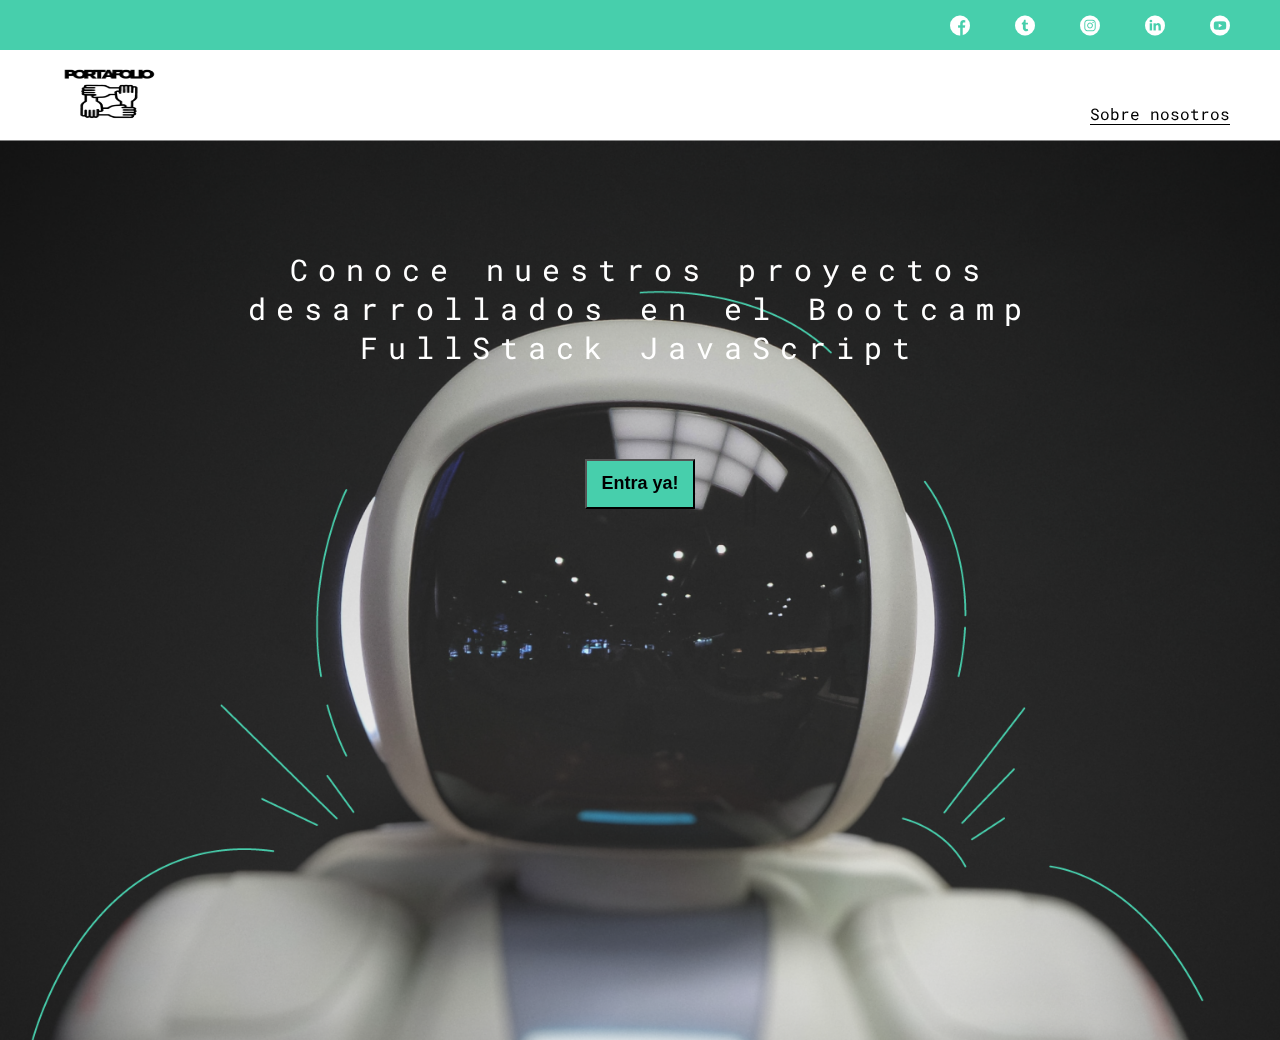
<file: index.html>
<!DOCTYPE html>
<html lang="en">
<head>
    <meta charset="UTF-8">
    <meta http-equiv="X-UA-Compatible" content="IE=edge">
    <meta name="viewport" content="width=device-width, initial-scale=1.0">
    <title>Nuestro Portafolio</title>
    <link rel="stylesheet" href="./font/css/main.css">
    <link rel="stylesheet" href="./font/flaticon.css">
    <link rel="stylesheet" href="./font/css/media-queries.css">
</head>
<body class=" home-body">
    <header>
        <section class="header-icons-container">   
            <div class="icons">
                <a href="/"><span class="flaticon-001-facebook"></span></a>
                <a href="/"><span class="flaticon-002-twitter"></span></a>
                <a href="/"><span class="flaticon-011-instagram"></span></a>
                <a href="/"><span class="flaticon-010-linkedin"></span></a>
                <a href="/"><span class="flaticon-008-youtube"></span></a>
            </div>
        </section>

        <nav>
            <section class="nav-logo-container">
                <a href="./index.html"> <img src="./assets/img/logoPortafolioII.png" alt="Logo de mi blog"></a>
            </section>
            <section class="profile-link">
                <a href="perfil.html">Sobre nosotros</a>
            </section>
        </nav>
    </header>

    <main class="home-main">
        <section>
            <p class="home-main-text">Conoce  nuestros proyectos <br> desarrollados en el Bootcamp <br> FullStack JavaScript</p>
            <button class="home-main-button">
                <a href="proyectos.html">Entra ya!</a>
            </button>
        </section>
    </main>
</body>
</html>
</file>
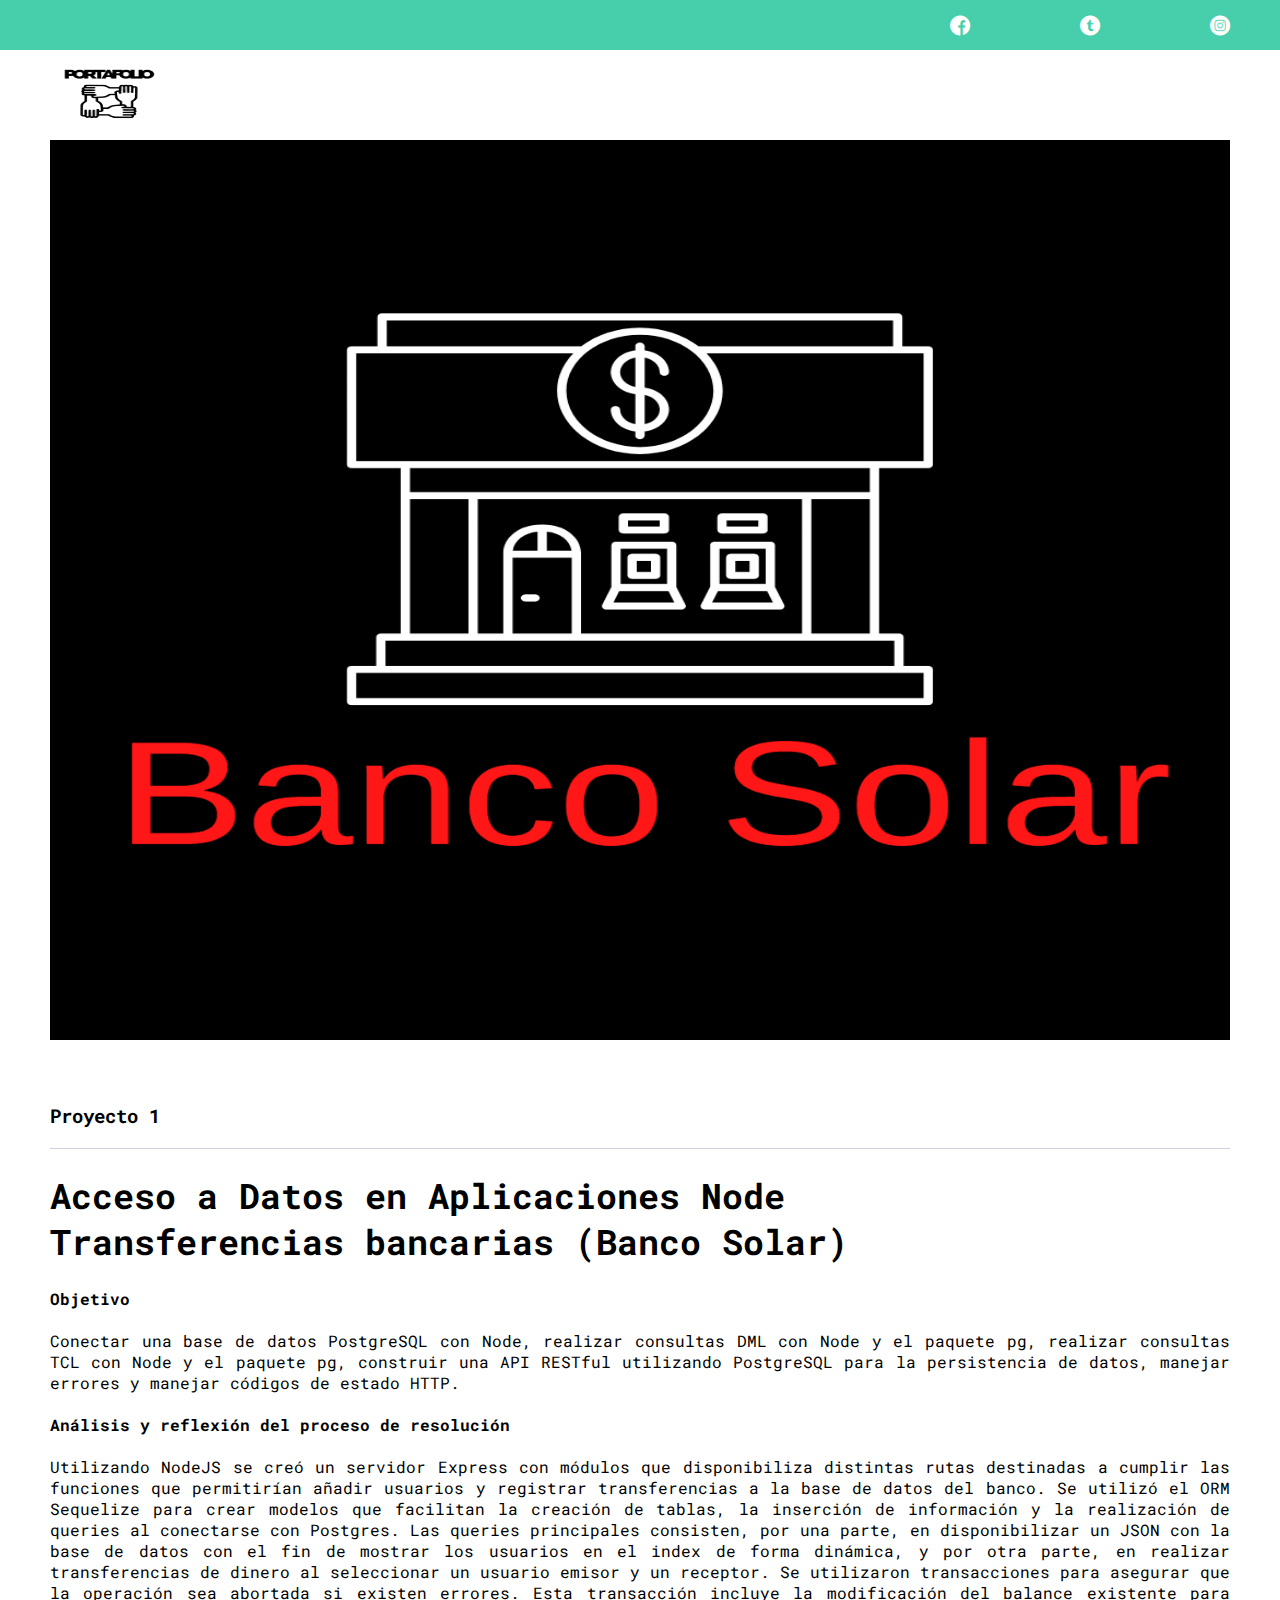
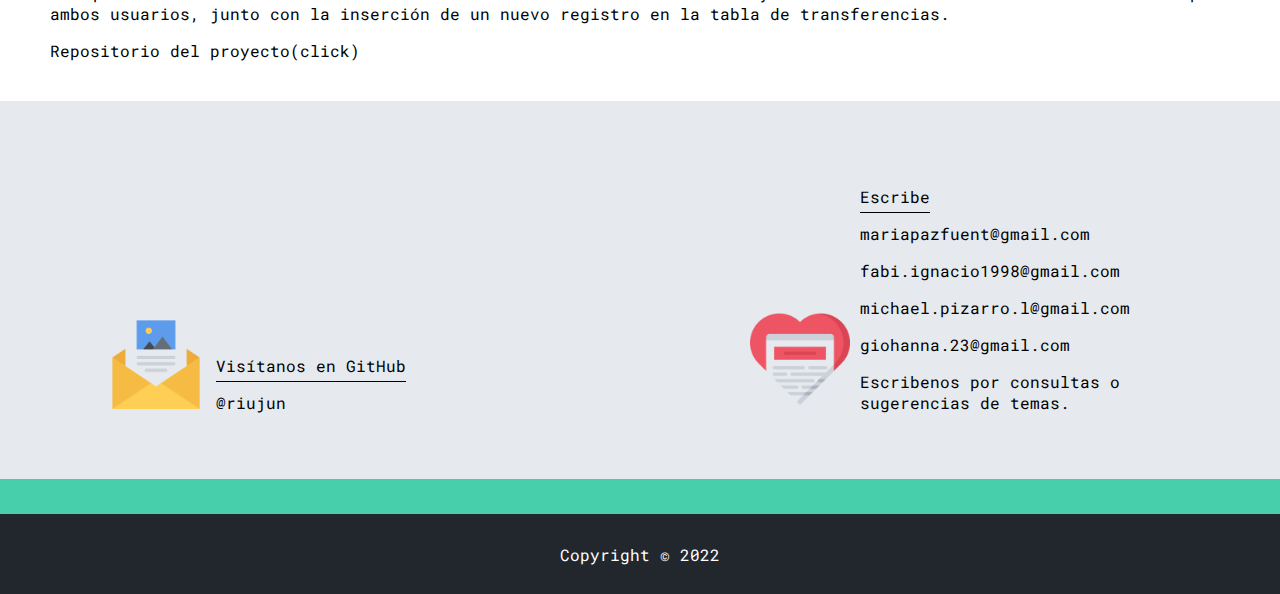
<file: proyecto1.html>
<!DOCTYPE html>
<html lang="en">
  <head>
    <meta charset="UTF-8" />
    <meta http-equiv="X-UA-Compatible" content="IE=edge" />
    <meta name="viewport" content="width=device-width, initial-scale=1.0" />
    <title>Nuestro blog</title>
    <link rel="stylesheet" href="./font/css/main.css" />
    <link rel="stylesheet" href="./font/flaticon.css" />
    <link rel="stylesheet" href="./font/css/media-queries.css" />
  </head>
  <body>
    <header>
      <section class="header-icons-container">
        <div class="icons">
          <a href="/"><span class="flaticon-001-facebook"></span></a>
          <a href="/"><span class="flaticon-002-twitter"></span></a>
          <a href="/"><span class="flaticon-011-instagram"></span></a>
        </div>
      </section>

      <nav>
        <section class="nav-logo-container">
          <a href="./index.html">
            <img
              src="./assets/img//logoPortafolioII.png"
              alt="Logo de mi portafolio"
          /></a>
        </section>
        <section class="profile-link"></section>
      </nav>
    </header>

    <main class="blog-main">
      <section class="grid-container blogpost-img-container">
        <img src="./assets/img/imgBancoSolar.png" alt="imagen banco solar" />
      </section>

      <section class="blogpost-main-container">
        <div class="grid-container">
          <h3>Proyecto 1</h3>
          <article>
            <h1>
              Acceso a Datos en Aplicaciones Node <br />
              Transferencias bancarias (Banco Solar)
            </h1>
            <h4>Objetivo</h4>
            <p>
              Conectar una base de datos PostgreSQL con Node, realizar consultas
              DML con Node y el paquete pg, realizar consultas TCL con Node y el
              paquete pg, construir una API RESTful utilizando PostgreSQL para
              la persistencia de datos, manejar errores y manejar códigos de
              estado HTTP.
            </p>
            <h4>Análisis y reflexión del proceso de resolución</h4>
            <p>
              Utilizando NodeJS se creó un servidor Express con módulos que
              disponibiliza distintas rutas destinadas a cumplir las funciones
              que permitirían añadir usuarios y registrar transferencias a la
              base de datos del banco. Se utilizó el ORM Sequelize para crear
              modelos que facilitan la creación de tablas, la inserción de
              información y la realización de queries al conectarse con
              Postgres. Las queries principales consisten, por una parte, en
              disponibilizar un JSON con la base de datos con el fin de mostrar
              los usuarios en el index de forma dinámica, y por otra parte, en
              realizar transferencias de dinero al seleccionar un usuario emisor
              y un receptor. Se utilizaron transacciones para asegurar que la
              operación sea abortada si existen errores. Esta transacción
              incluye la modificación del balance existente para ambos usuarios,
              junto con la inserción de un nuevo registro en la tabla de
              transferencias.
            </p>
          </article>
          <a href="https://github.com/MichaelPizarro/BancoSolar"
            >Repositorio del proyecto(click)</a
          >
        </div>
      </section>

      <section class="contact-main-container">
        <div class="grid-container">
          <img src="./assets/img/013-newsletter.png" alt="" />
          <div class="contact-left">
            <a href="">Visítanos en GitHub</a>
            <p>@riujun</p>
          </div>
        </div>

        <div class="grid-container">
          <img src="./assets/img/006-like.png" alt="" />
          <div class="contact-right">
            <a href="">Escribe</a>
            <p>mariapazfuent@gmail.com</p>
            <p>fabi.ignacio1998@gmail.com</p>
            <p>michael.pizarro.l@gmail.com</p>
            <p>giohanna.23@gmail.com</p>
            <p>Escribenos por consultas o sugerencias de temas.</p>
          </div>
        </div>
      </section>
    </main>

    <footer>
      <p>Copyright © 2022</p>
    </footer>
  </body>
</html>
</file>
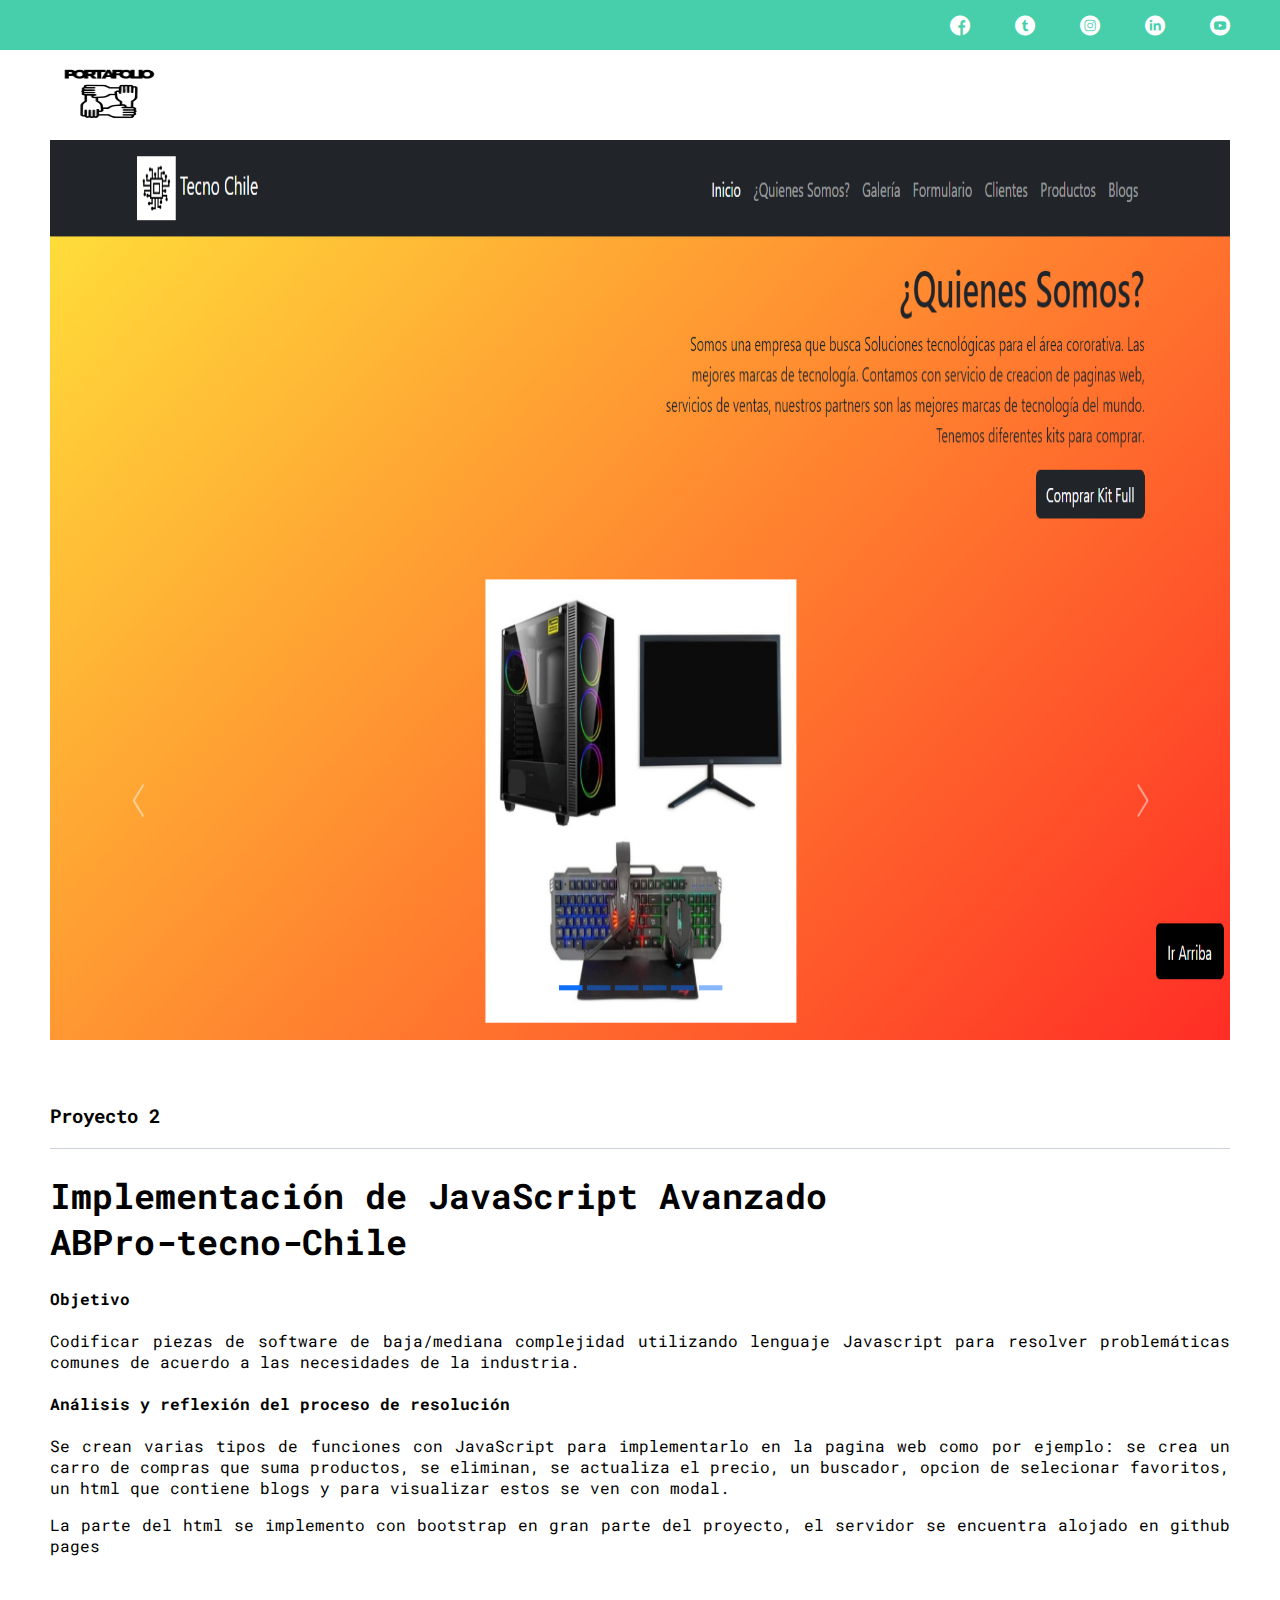
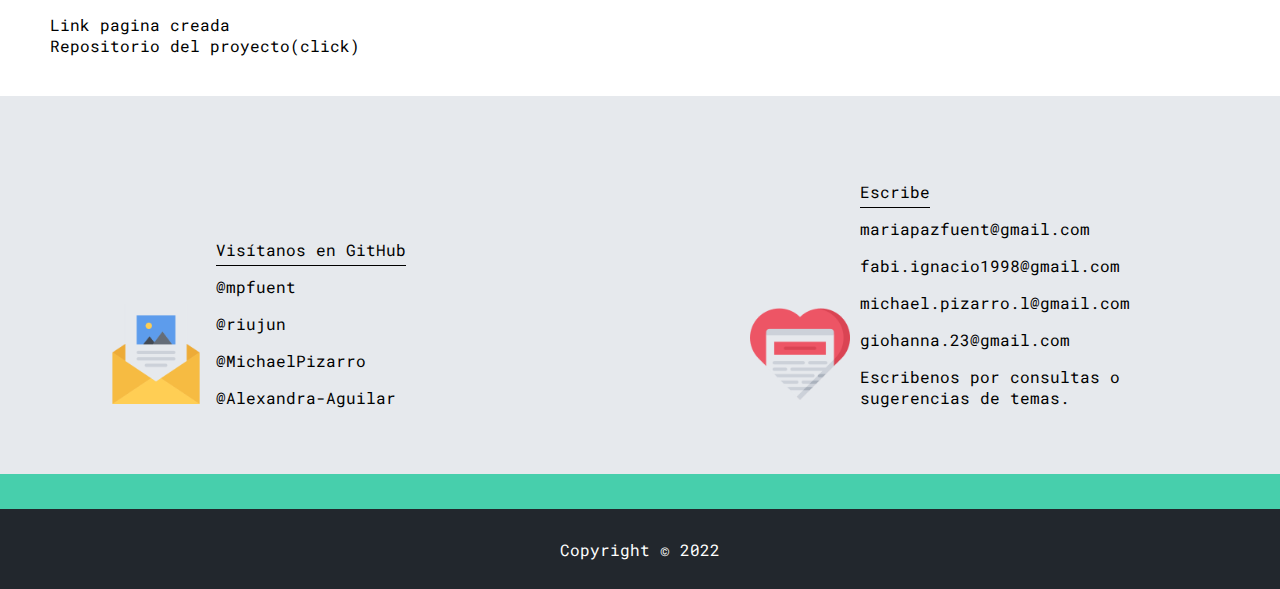
<file: proyecto2.html>
<!DOCTYPE html>
<html lang="en">
<head>
    <meta charset="UTF-8">
    <meta http-equiv="X-UA-Compatible" content="IE=edge">
    <meta name="viewport" content="width=device-width, initial-scale=1.0">
    <title>Nuestro blog</title>
    <link rel="stylesheet" href="./font/css/main.css">
    <link rel="stylesheet" href="./font/flaticon.css">
    <link rel="stylesheet" href="./font/css/media-queries.css">

</head>
<body>
    <header>
        <section class="header-icons-container">   
            <div class="  icons">
                <a href="/"><span class="flaticon-001-facebook"></span></a>
                <a href="/"><span class="flaticon-002-twitter"></span></a>
                <a href="/"><span class="flaticon-011-instagram"></span></a>
                <a href="/"><span class="flaticon-010-linkedin"></span></a>
                <a href="/"><span class="flaticon-008-youtube"></span></a>
            </div>
        </section>

        <nav>
            <section class="nav-logo-container">
                <a href="./index.html"> <img src="./assets/img/logoPortafolioII.png" alt="Logo de mi portafolio"></a>
            </section>
            <section class="profile-link">
            </section>
        </nav>
    </header>

    <main class="blog-main">
       <section class=" grid-container blogpost-img-container">
           <img src="./assets/img/ABPro-tecno-Chile.png" alt="">
       </section>

       
        <section class="blogpost-main-container">
           <div class="grid-container">
               <h3>Proyecto 2</h3>
               <article >
                <h1>Implementación de JavaScript Avanzado <br> ABPro-tecno-Chile</h1>
                <h4>Objetivo</h4>
                <p>Codificar piezas de software de baja/mediana complejidad
                    utilizando lenguaje Javascript para resolver problemáticas
                    comunes de acuerdo a las necesidades de la industria.
                    </p>
                <h4>Análisis y reflexión del proceso de resolución</h4>
                <p>Se crean varias tipos de funciones con JavaScript para implementarlo en la pagina web como por ejemplo: se crea un carro de compras que suma productos, se eliminan, se actualiza el precio, un buscador, opcion de selecionar favoritos, un html que contiene blogs y para visualizar estos se ven con modal.</p> 
                <p>La parte del html se implemento con bootstrap en gran parte del proyecto, el servidor se encuentra alojado en github pages</p>
               </article>
               <br>
               <br>
               <a href="https://riujun.github.io/ABPro-tecno-Chile/index.html">Link pagina creada</a> <br>
               <a href="https://github.com/riujun/ABPro-tecno-Chile">Repositorio del proyecto(click)</a>

           </div>
        </section>

       <section class="contact-main-container">
           <div class= grid-container>
               <img src="./assets/img/013-newsletter.png" alt="">
               <div class="contact-left">
                    <a href="">Visítanos en GitHub</a>
                    <p>@mpfuent</p>
                    <p>@riujun</p>
                    <p>@MichaelPizarro</p>
                    <p>@Alexandra-Aguilar</p>
               </div>
           </div>   

           <div class="grid-container" >
               <img src="./assets/img/006-like.png" alt="">
               <div class="contact-right">
                    <a href="">Escribe</a>
                    <p>mariapazfuent@gmail.com</p>
                    <p>fabi.ignacio1998@gmail.com</p>
                    <p>michael.pizarro.l@gmail.com</p>
                    <p>giohanna.23@gmail.com</p>
                <p>Escribenos por consultas o sugerencias de temas.</p>
               </div>
           </div>
       </section>
    </main>

    <footer>
        <p>Copyright © 2022 </p>
    </footer>
</body>
</html>
</file>
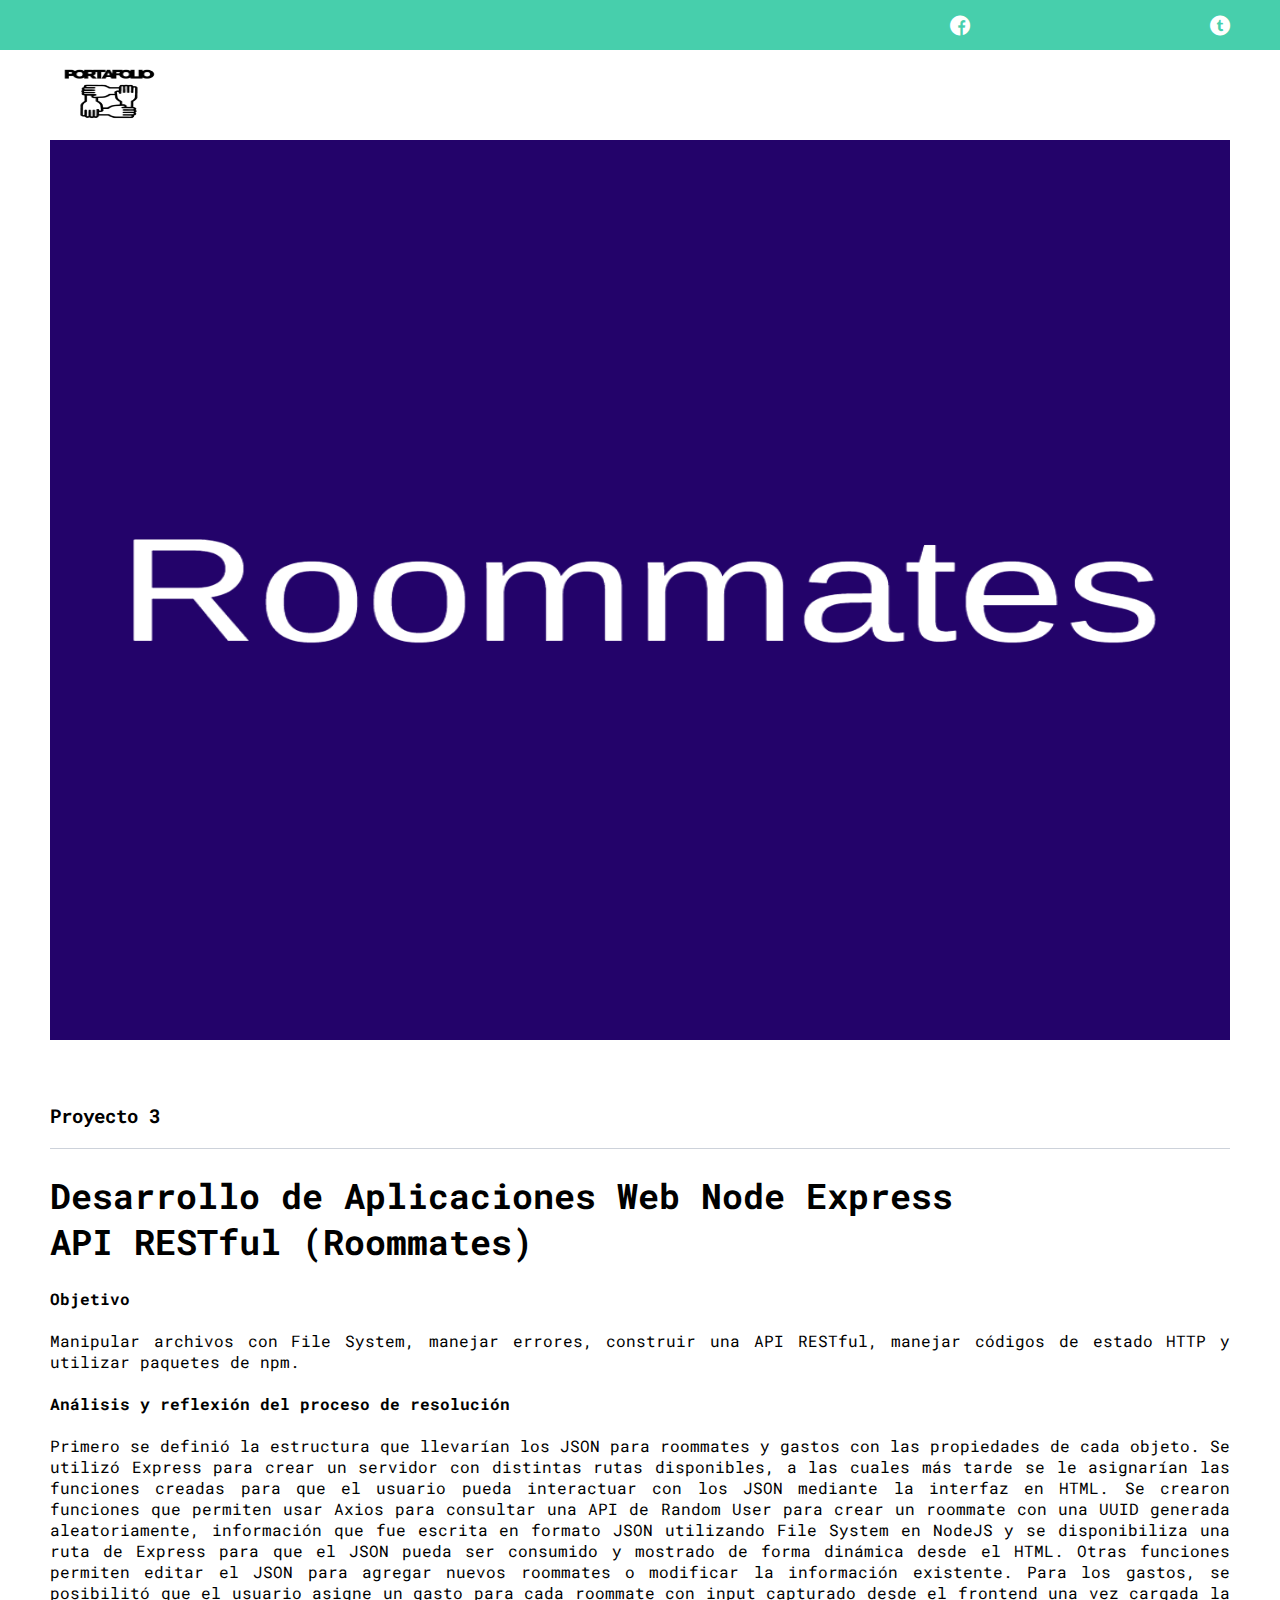
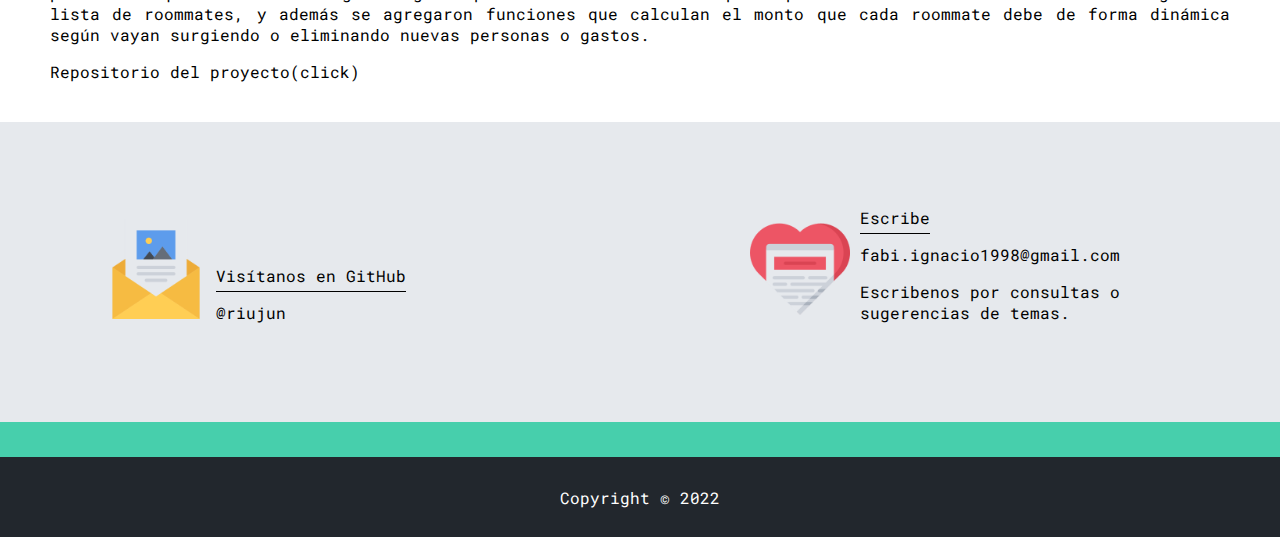
<file: proyecto3.html>
<!DOCTYPE html>
<html lang="en">
  <head>
    <meta charset="UTF-8" />
    <meta http-equiv="X-UA-Compatible" content="IE=edge" />
    <meta name="viewport" content="width=device-width, initial-scale=1.0" />
    <title>Nuestro blog</title>
    <link rel="stylesheet" href="./font/css/main.css" />
    <link rel="stylesheet" href="./font/flaticon.css" />
    <link rel="stylesheet" href="./font/css/media-queries.css" />
  </head>
  <body>
    <header>
      <section class="header-icons-container">
        <div class="icons">
          <a href="/"><span class="flaticon-001-facebook"></span></a>
          <a href="/"><span class="flaticon-002-twitter"></span></a>
        </div>
      </section>

      <nav>
        <section class="nav-logo-container">
          <a href="./index.html">
            <img
              src="./assets/img//logoPortafolioII.png"
              alt="Logo de mi portafolio"
          /></a>
        </section>
        <section class="profile-link"></section>
      </nav>
    </header>

    <main class="blog-main">
      <section class="grid-container blogpost-img-container">
        <img src="./assets/img/imgRoommates.png" alt="" />
      </section>

      <section class="blogpost-main-container">
        <div class="grid-container">
          <h3>Proyecto 3</h3>
          <article>
            <h1>
              Desarrollo de Aplicaciones Web Node Express <br />
              API RESTful (Roommates)
            </h1>
            <h4>Objetivo</h4>
            <p>
              Manipular archivos con File System, manejar errores, construir una
              API RESTful, manejar códigos de estado HTTP y utilizar paquetes de
              npm.
            </p>
            <h4>Análisis y reflexión del proceso de resolución</h4>
            <p>
              Primero se definió la estructura que llevarían los JSON para
              roommates y gastos con las propiedades de cada objeto. Se utilizó
              Express para crear un servidor con distintas rutas disponibles, a
              las cuales más tarde se le asignarían las funciones creadas para
              que el usuario pueda interactuar con los JSON mediante la interfaz
              en HTML. Se crearon funciones que permiten usar Axios para
              consultar una API de Random User para crear un roommate con una
              UUID generada aleatoriamente, información que fue escrita en
              formato JSON utilizando File System en NodeJS y se disponibiliza
              una ruta de Express para que el JSON pueda ser consumido y
              mostrado de forma dinámica desde el HTML. Otras funciones permiten
              editar el JSON para agregar nuevos roommates o modificar la
              información existente. Para los gastos, se posibilitó que el
              usuario asigne un gasto para cada roommate con input capturado
              desde el frontend una vez cargada la lista de roommates, y además
              se agregaron funciones que calculan el monto que cada roommate
              debe de forma dinámica según vayan surgiendo o eliminando nuevas
              personas o gastos.
            </p>
          </article>
          <a href="#">Repositorio del proyecto(click)</a>
        </div>
      </section>

      <section class="contact-main-container">
        <div class="grid-container">
          <img src="./assets/img/013-newsletter.png" alt="" />
          <div class="contact-left">
            <a href="">Visítanos en GitHub</a>
            <p>@riujun</p>
          </div>
        </div>

        <div class="grid-container">
          <img src="./assets/img/006-like.png" alt="" />
          <div class="contact-right">
            <a href="">Escribe</a>
            <p>fabi.ignacio1998@gmail.com</p>

            <p>Escribenos por consultas o sugerencias de temas.</p>
          </div>
        </div>
      </section>
    </main>

    <footer>
      <p>Copyright © 2022</p>
    </footer>
  </body>
</html>
</file>
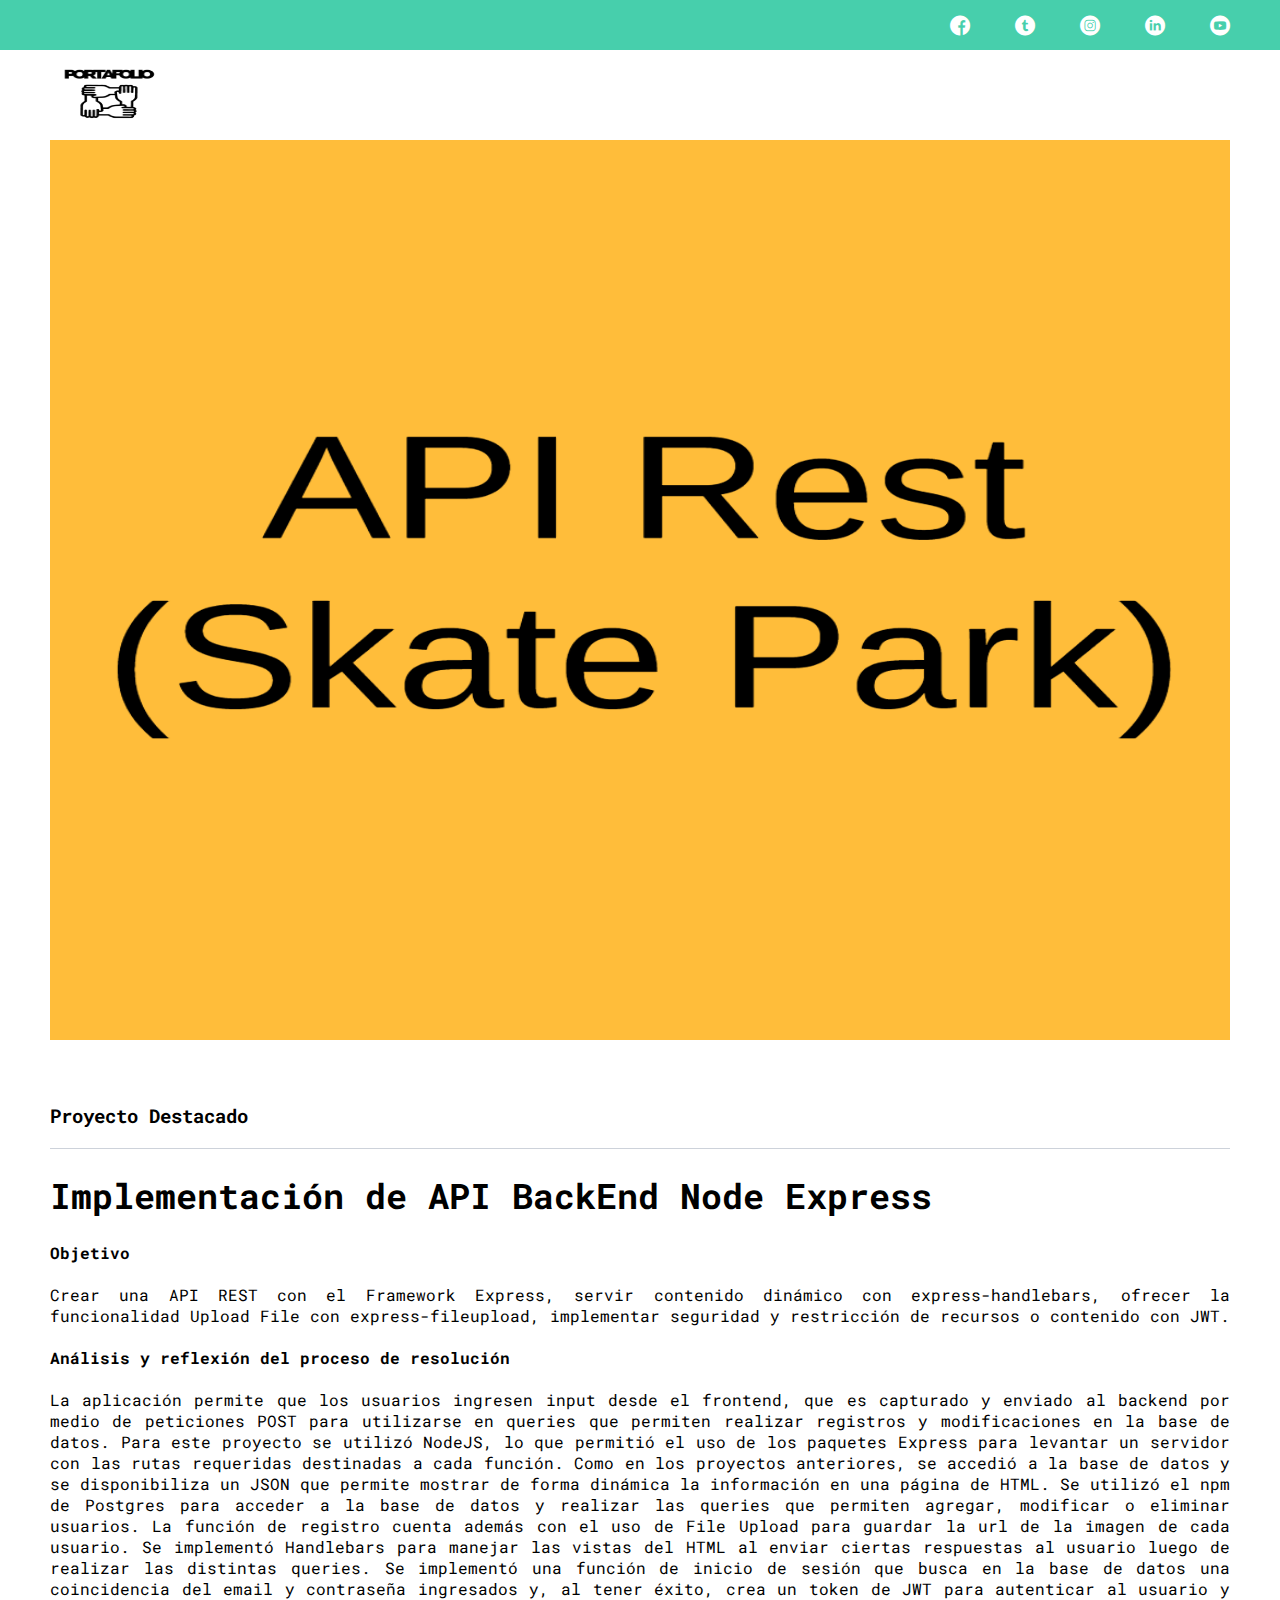
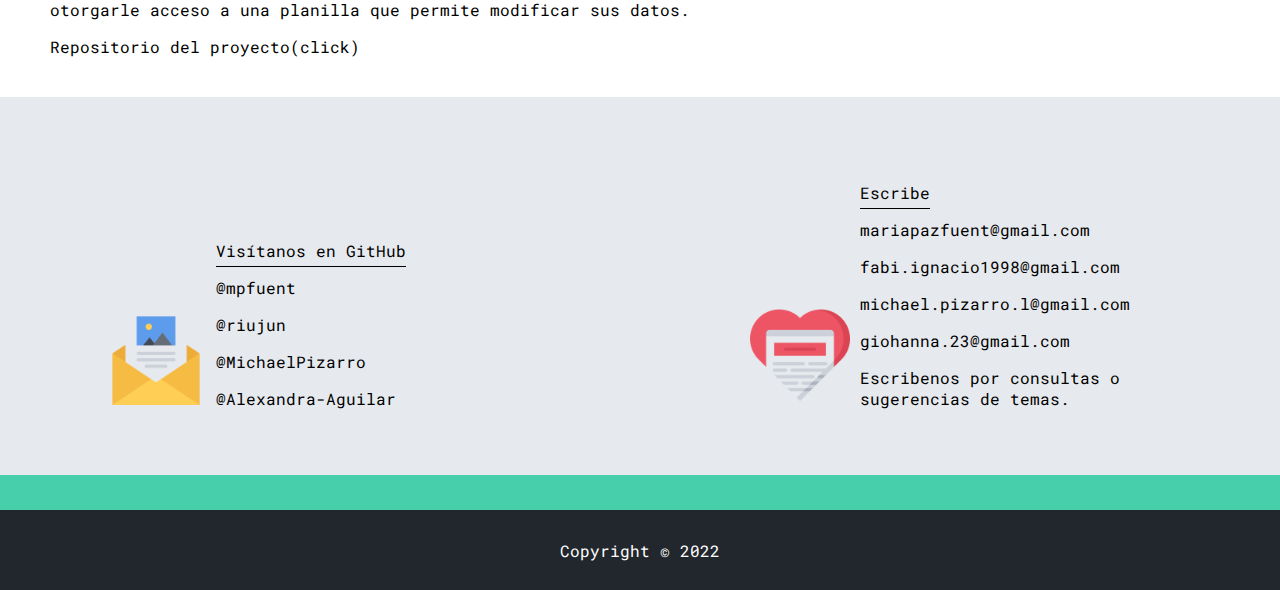
<file: proyectoDestacado.html>
<!DOCTYPE html>
<html lang="en">
<head>
    <meta charset="UTF-8">
    <meta http-equiv="X-UA-Compatible" content="IE=edge">
    <meta name="viewport" content="width=device-width, initial-scale=1.0">
    <title>Nuestro blog</title>
    <link rel="stylesheet" href="./font/css/main.css">
    <link rel="stylesheet" href="./font/flaticon.css">
    <link rel="stylesheet" href="./font/css/media-queries.css">

</head>
<body>
    <header>
        <section class="header-icons-container">   
            <div class="  icons">
                <a href="/"><span class="flaticon-001-facebook"></span></a>
                <a href="/"><span class="flaticon-002-twitter"></span></a>
                <a href="/"><span class="flaticon-011-instagram"></span></a>
                <a href="/"><span class="flaticon-010-linkedin"></span></a>
                <a href="/"><span class="flaticon-008-youtube"></span></a>
            </div>
        </section>

        <nav>
            <section class="nav-logo-container">
                <a href="./index.html"> <img src="./assets/img//logoPortafolioII.png" alt="Logo de mi portafolio"></a>
            </section>
            <section class="profile-link">
            </section>
        </nav>
    </header>

    <main class="blog-main">
       <section class=" grid-container blogpost-img-container">
           <img src="./assets/img/imgProyectoDestacadoAPIREST.png" alt="">
       </section>

       
        <section class="blogpost-main-container">
           <div class="grid-container">
               <h3>Proyecto Destacado</h3>
               <article >
                <h1>Implementación de API BackEnd Node Express</h1>
                <H4>Objetivo</H4>
                 <p>Crear una API REST con el Framework Express, servir contenido dinámico con
                    express-handlebars, ofrecer la funcionalidad Upload File con express-fileupload,
                    implementar seguridad y restricción de recursos o contenido con JWT.</p>
                <h4>Análisis y reflexión del proceso de resolución</h4>
                <p>La aplicación permite que los usuarios ingresen input desde el frontend, que es capturado y
                    enviado al backend por medio de peticiones POST para utilizarse en queries que permiten
                    realizar registros y modificaciones en la base de datos. Para este proyecto se utilizó
                    NodeJS, lo que permitió el uso de los paquetes Express para levantar un servidor con las
                    rutas requeridas destinadas a cada función. Como en los proyectos anteriores, se accedió a
                    la base de datos y se disponibiliza un JSON que permite mostrar de forma dinámica la
                    información en una página de HTML. Se utilizó el npm de Postgres para acceder a la base
                    de datos y realizar las queries que permiten agregar, modificar o eliminar usuarios. La
                    función de registro cuenta además con el uso de File Upload para guardar la url de la
                    imagen de cada usuario. Se implementó Handlebars para manejar las vistas del HTML al
                    enviar ciertas respuestas al usuario luego de realizar las distintas queries. Se implementó
                    una función de inicio de sesión que busca en la base de datos una coincidencia del email y
                    contraseña ingresados y, al tener éxito, crea un token de JWT para autenticar al usuario y
                    otorgarle acceso a una planilla que permite modificar sus datos.</p> 
               </article>
               <a href="#">Repositorio del proyecto(click)</a>
           </div>
        </section>

       <section class="contact-main-container">
           <div class= grid-container>
               <img src="./assets/img/013-newsletter.png" alt="">
               <div class="contact-left">
                   <a href="">Visítanos en GitHub</a>
                   <p>@mpfuent</p>
                   <p>@riujun</p>
                   <p>@MichaelPizarro</p>
                   <p>@Alexandra-Aguilar</p>
               </div>
           </div>   

           <div class="grid-container" >
               <img src="./assets/img/006-like.png" alt="">
               <div class="contact-right">
                   <a href="">Escribe</a>
                   <p>mariapazfuent@gmail.com</p>
                   <p>fabi.ignacio1998@gmail.com</p>
                   <p>michael.pizarro.l@gmail.com</p>
                   <p>giohanna.23@gmail.com</p>
                   <p>Escribenos por consultas o sugerencias de temas.</p>
               </div>
           </div>
       </section>
    </main>

    <footer>
        <p>Copyright © 2022</p>
    </footer>
</body>
</html>
</file>
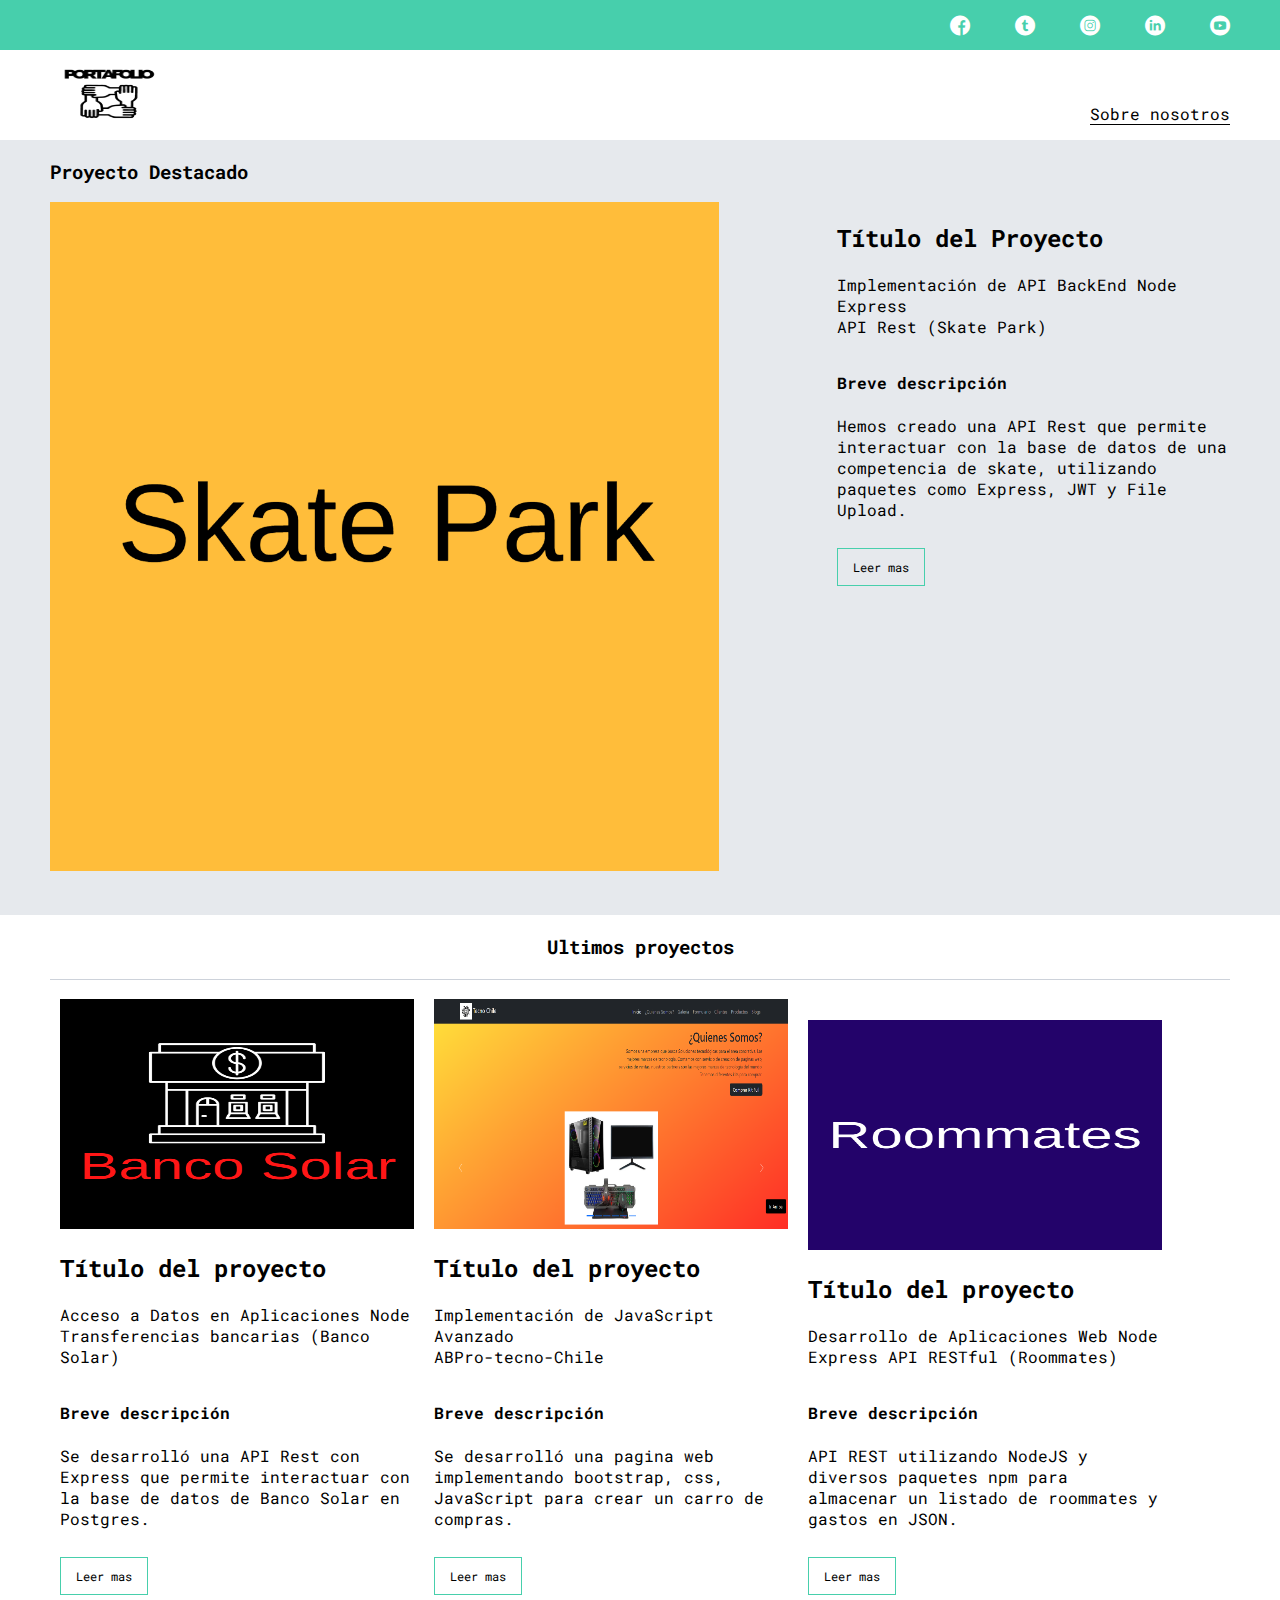
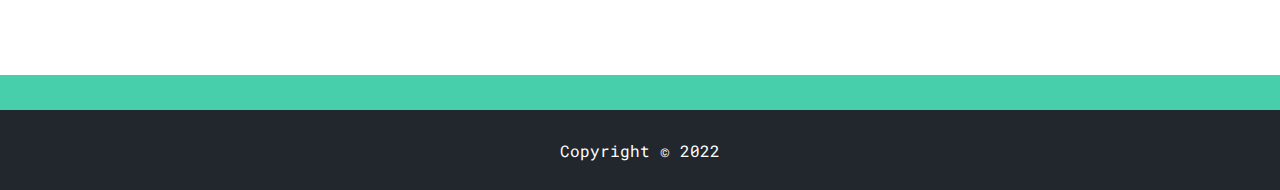
<file: proyectos.html>
<!DOCTYPE html>
<html lang="en">
<head>
    <meta charset="UTF-8">
    <meta http-equiv="X-UA-Compatible" content="IE=edge">
    <meta name="viewport" content="width=device-width, initial-scale=1.0">
    <title>Nuestros Proyectos</title>
    <link rel="stylesheet" href="./font/css/main.css">
    <link rel="stylesheet" href="./font/flaticon.css">
    <link rel="stylesheet" href="./font/css/media-queries.css">
</head>
<body>
    <header>
        <section class="header-icons-container">   
            <div class="  icons">
                <a href="/"><span class="flaticon-001-facebook"></span></a>
                <a href="/"><span class="flaticon-002-twitter"></span></a>
                <a href="/"><span class="flaticon-011-instagram"></span></a>
                <a href="/"><span class="flaticon-010-linkedin"></span></a>
                <a href="/"><span class="flaticon-008-youtube"></span></a>
            </div>
        </section>

        <nav>
            <section class="nav-logo-container">
                <a href="./index.html"> <img src="./assets/img/logoPortafolioII.png" alt="Logo de mi blog"></a>
            </section>
            <section class="profile-link">
                <a href="perfil.html">Sobre nosotros</a>
            </section>
        </nav>
    </header>
    <main class="blogs-main">
        <section class="blogs-news-container">
            <div class=" grid-container blogs-main-new">
                <h3>Proyecto Destacado</h3>
                <div class="blogs-news-img-container">
                    <img src="./assets/img/imgSkatePark.png" alt="imagen skate park">
                </div>

                <div class="blogs-news-info-container">
                    <h2>Título del Proyecto</h2>
                    <p>Implementación de API BackEnd Node Express <br> API Rest (Skate Park) </p>
                    <h4>Breve descripción</h4>
                    <p>Hemos creado una API Rest que permite interactuar con la base de datos de una competencia de
                        skate, utilizando paquetes como Express, JWT y File Upload.</p>
                     <a href="./proyectoDestacado.html" class="blogs-button">Leer mas</a>
                </div>
            </div>
        </section>

        <section class="blogs-posts-container">
            <div class="grid-container">
                <h3>Ultimos proyectos</h3>

                <article class="post-container">
                    <img src="./assets/img/imgBancoSolar.png" alt="imagen banco solar">
                    <h2>Título del proyecto</h2>
                    <p>Acceso a Datos en Aplicaciones Node <br> Transferencias bancarias (Banco Solar)</p>
                    <h4>Breve descripción</h4>
                    <p>Se desarrolló una API Rest con Express que permite interactuar con la base de datos de
                        Banco Solar en Postgres.</p>
                     <a href="proyecto1.html" class="blogs-button">Leer mas</a>
                </article>

                <article class="post-container">
                    <img src="./assets/img/ABPro-tecno-Chile.png" alt="">
                    <h2>Título del proyecto</h2>
                    <p>Implementación de JavaScript Avanzado <br> ABPro-tecno-Chile</p>
                    <h4>Breve descripción</h4>
                    <p>Se desarrolló una pagina web implementando bootstrap, css, JavaScript para crear un carro de compras.</p>
                    <a href="proyecto2.html" class="blogs-button">Leer mas</a>
                </article>

                <article class="post-container">
                    <img src="./assets/img/imgRoommates.png" alt="imagen rommates">
                    <h2>Título del proyecto</h2>
                    <p>Desarrollo de Aplicaciones Web Node Express API RESTful (Roommates)</p>
                    <h4>Breve descripción</h4>
                    <p>API REST utilizando NodeJS y diversos paquetes npm para almacenar un
                        listado de roommates y gastos en JSON.</p>
                     <a href="proyecto3.html" class="blogs-button">Leer mas</a>
                </article>
                
            </div>
        </section>
    </main>

    <footer>
        <p>Copyright © 2022</p>
    </footer>
</body>
</html>
</file>
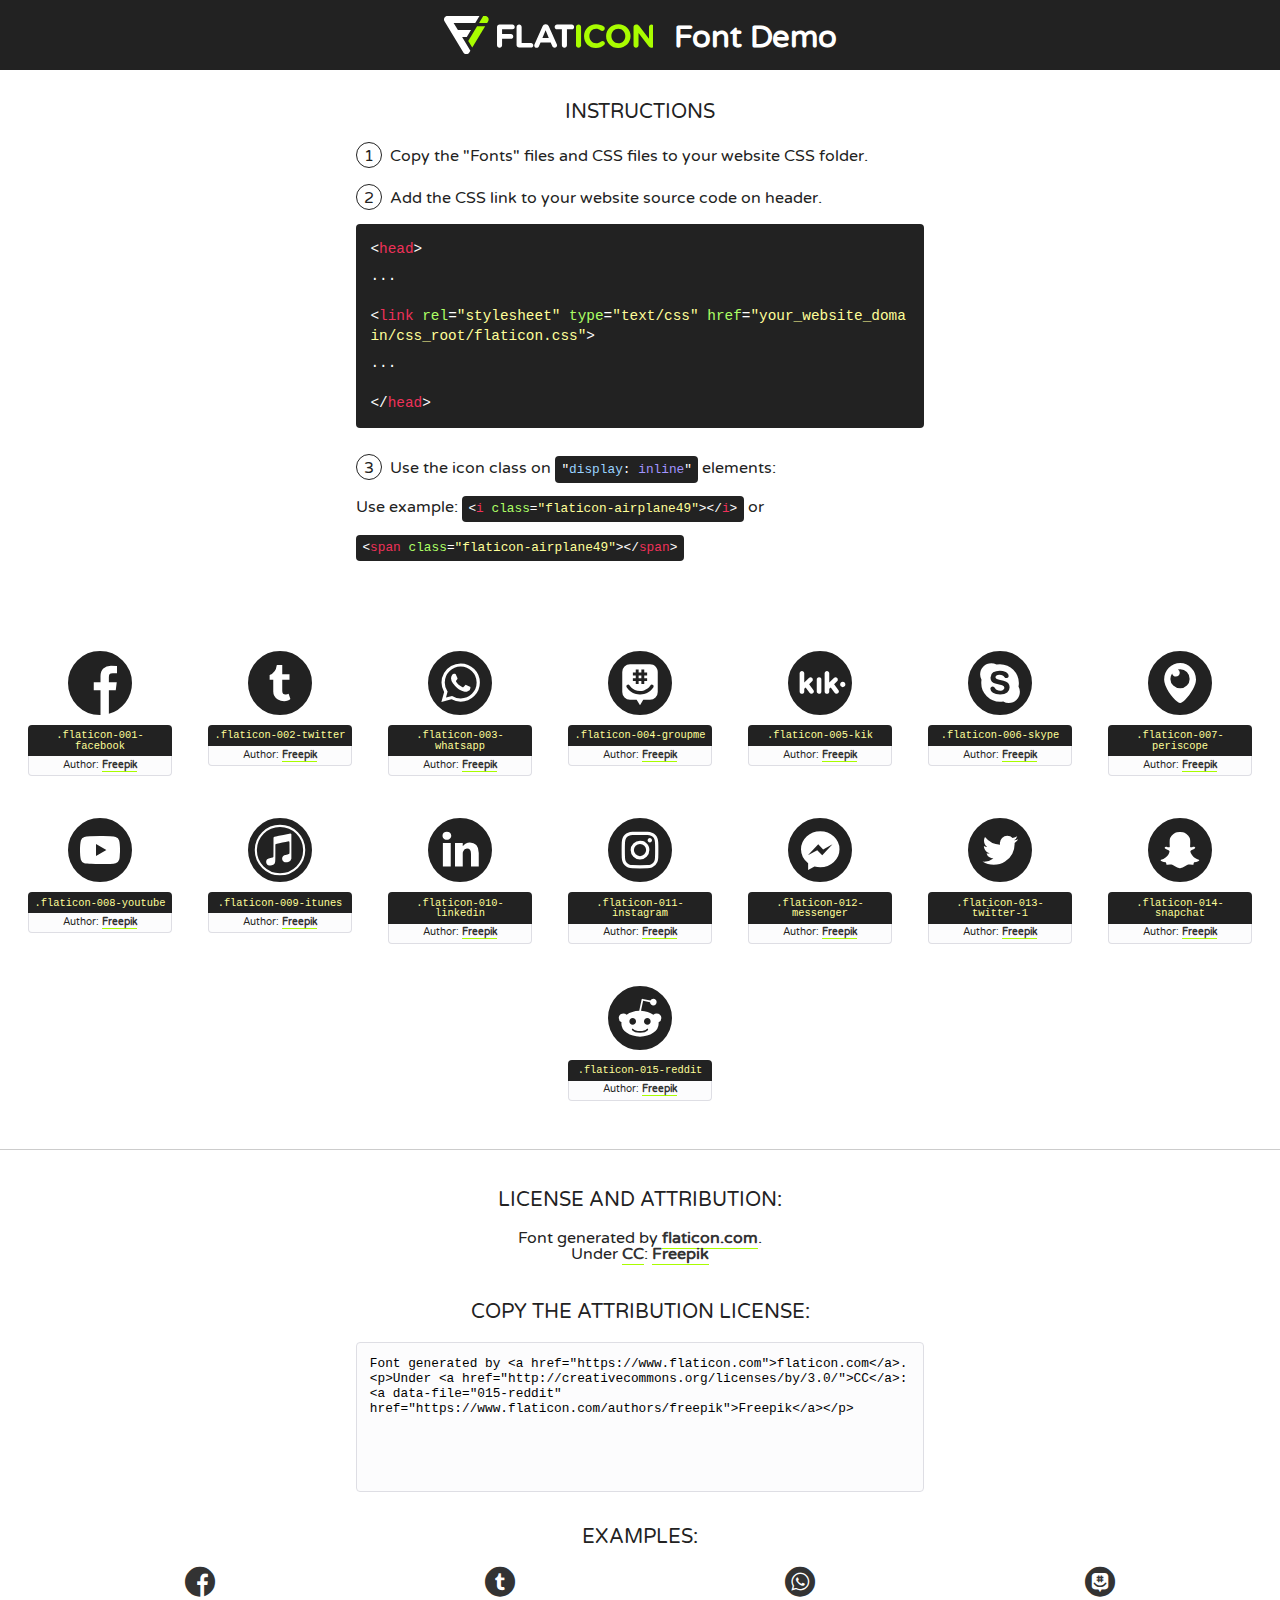
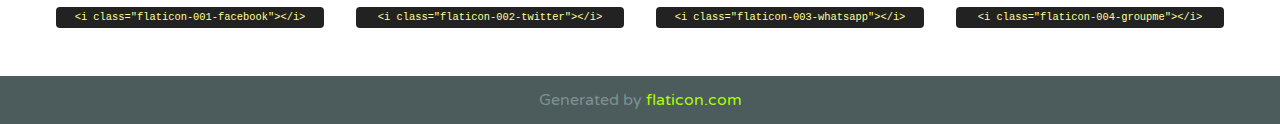
<file: font/flaticon.html>
<!DOCTYPE html>
<!--
  Flaticon icon font: Flaticon
  Creation date: 20/12/2018 09:27
-->
<html>
<!DOCTYPE html>
<html>

<head>
    <title>Flaticon WebFont</title>
    <link href="http://fonts.googleapis.com/css?family=Varela+Round" rel="stylesheet" type="text/css" />
    <link rel="stylesheet" type="text/css" href="flaticon.css">
    <meta charset="UTF-8">
    <style>
    html, body, div, span, applet, object, iframe,
    h1, h2, h3, h4, h5, h6, p, blockquote, pre,
    a, abbr, acronym, address, big, cite, code,
    del, dfn, em, img, ins, kbd, q, s, samp,
    small, strike, strong, sub, sup, tt, var,
    b, u, i, center,
    dl, dt, dd, ol, ul, li,
    fieldset, form, label, legend,
    table, caption, tbody, tfoot, thead, tr, th, td,
    article, aside, canvas, details, embed, 
    figure, figcaption, footer, header, hgroup, 
    menu, nav, output, ruby, section, summary,
    time, mark, audio, video {
        margin: 0;
        padding: 0;
        border: 0;
        font-size: 100%;
        font: inherit;
        vertical-align: baseline;
    }
    /* HTML5 display-role reset for older browsers */
    article, aside, details, figcaption, figure, 
    footer, header, hgroup, menu, nav, section {
        display: block;
    }
    body {
        line-height: 1;
    }
    ol, ul {
        list-style: none;
    }
    blockquote, q {
        quotes: none;
    }
    blockquote:before, blockquote:after,
    q:before, q:after {
        content: '';
        content: none;
    }
    table {
        border-collapse: collapse;
        border-spacing: 0;
    }
    body {
        font-family: 'Varela Round', Helvetica, Arial, sans-serif;
        font-size: 16px;
        color: #222;
    }
    a {
        color: #333;
        border-bottom: 1px solid #a9fd00;
        font-weight: bold;
        text-decoration: none;
    }
    * {
        -moz-box-sizing: border-box;
        -webkit-box-sizing: border-box;
        box-sizing: border-box;
        margin: 0;
        padding: 0;
    }
    [class^="flaticon-"]:before, [class*=" flaticon-"]:before, [class^="flaticon-"]:after, [class*=" flaticon-"]:after {
        font-family: Flaticon;
        font-size: 30px;
        font-style: normal;
        margin-left: 20px;
        color: #333;
    }
    .wrapper {
        max-width: 600px;
        margin: auto;
        padding: 0 1em;
    }
    .title {
        font-size: 1.25em;
        text-align: center;
        margin-bottom: 1em;
        text-transform: uppercase;
    }
    header {
        text-align: center;
        background-color: #222;
        color: #fff;
        padding: 1em;
    }
    header .logo {
        width: 210px;
        height: 38px;
        display: inline-block;
        vertical-align: middle;
        margin-right: 1em;
        border: none;
    }
    header strong {
        font-size: 1.95em;
        font-weight: bold;
        vertical-align: middle;
        margin-top: 5px;
        display: inline-block;
    }
    .demo {
        margin: 2em auto;
        line-height: 1.25em;
    }
    .demo ul li {
        margin-bottom: 1em;
    }
    .demo ul li .num {
        color: #222;
        border-radius: 20px;
        display: inline-block;
        width: 26px;
        padding: 3px;
        height: 26px;
        text-align: center;
        margin-right: 0.5em;
        border: 1px solid #222;
    }
    .demo ul li code {
        background-color: #222;
        border-radius: 4px;
        padding: 0.25em 0.5em;
        display: inline-block;
        color: #fff;
        font-family: Consolas,Monaco,Lucida Console,Liberation Mono,DejaVu Sans Mono,Bitstream Vera Sans Mono,Courier New, monospace;
        font-weight: lighter;
        margin-top: 1em;
        font-size: 0.8em;
        word-break: break-all;
    }
    .demo ul li code.big {
        padding: 1em;
        font-size: 0.9em;
    }
    .demo ul li code .red {
        color: #EF3159;
    }
    .demo ul li code .green {
        color: #ACFF65;
    }
    .demo ul li code .yellow {
        color: #FFFF99;
    }
    .demo ul li code .blue {
        color: #99D3FF;
    }
    .demo ul li code .purple {
        color: #A295FF;
    }
    .demo ul li code .dots {
        margin-top: 0.5em;
        display: block;
    }
    #glyphs {
        border-bottom: 1px solid #ccc;
        padding: 2em 0;
        text-align: center;
    }
    .glyph {
        display: inline-block;
        width: 9em;
        margin: 1em;
        text-align: center;
        vertical-align: top;
        background: #FFF;
    }
    .glyph .glyph-icon {
        padding: 10px;
        display: block;
        font-family:"Flaticon";
        font-size: 64px;
        line-height: 1;
    }
    .glyph .glyph-icon:before {
        font-size: 64px;
        color: #222;
        margin-left: 0;
    }
    .class-name {
        font-size: 0.65em;
        background-color: #222;
        color: #fff;
        border-radius: 4px 4px 0 0;
        padding: 0.5em;
        color: #FFFF99;
        font-family: Consolas,Monaco,Lucida Console,Liberation Mono,DejaVu Sans Mono,Bitstream Vera Sans Mono,Courier New, monospace;
    }
    .author-name {
        font-size: 0.6em;
        background-color: #fcfcfd;
        border: 1px solid #DEDEE4;
        border-top: 0;
        border-radius: 0 0 4px 4px;
        padding: 0.5em;
    }
    .class-name:last-child {
        font-size: 10px;
        color:#888;
    }
    .class-name:last-child a {
        font-size: 10px;
        color:#555;
    }
    .class-name:last-child a:hover {
        color:#a9fd00;
    }
    .glyph > input {
        display: block;
        width: 100px;
        margin: 5px auto;
        text-align: center;
        font-size: 12px;
        cursor: text;
    }
    .glyph > input.icon-input {
        font-family:"Flaticon";
        font-size: 16px;
        margin-bottom: 10px;
    }
    .attribution .title {
        margin-top: 2em;
    }
    .attribution textarea {
        background-color: #fcfcfd;
        padding: 1em;
        border: none;
        box-shadow: none;
        border: 1px solid #DEDEE4;
        border-radius: 4px;
        resize: none;
        width: 100%;
        height: 150px;
        font-size: 0.8em;
        font-family: Consolas,Monaco,Lucida Console,Liberation Mono,DejaVu Sans Mono,Bitstream Vera Sans Mono,Courier New, monospace;
        -webkit-appearance: none;
    }
    .iconsuse {
        margin: 2em auto;
        text-align: center;
        max-width: 1200px;
    }
    .iconsuse:after {
        content: '';
        display: table;
        clear: both;
    }
    .iconsuse .image {
        float: left;
        width: 25%;
        padding: 0 1em;
    }
    .iconsuse .image p {
        margin-bottom: 1em;
    }
    .iconsuse .image span {
        display: block;
        font-size: 0.65em;
        background-color: #222;
        color: #fff;
        border-radius: 4px;
        padding: 0.5em;
        color: #FFFF99;
        margin-top: 1em;
        font-family: Consolas,Monaco,Lucida Console,Liberation Mono,DejaVu Sans Mono,Bitstream Vera Sans Mono,Courier New, monospace;
    }
    #footer {
        text-align: center;
        background-color: #4C5B5C;
        color: #7c9192;
        padding: 1em;
    }
    #footer a {
        border: none;
        color: #a9fd00;
        font-weight: normal;
    }
    @media (max-width: 960px) {
        .iconsuse .image {
            width: 50%;
        }
    }
    @media (max-width: 560px) {
        .iconsuse .image {
            width: 100%;
        }
    }
    </style>
</head>

<body class="characters-off">

    <header>
        <a href="https://www.flaticon.com" target="_blank" class="logo">
            <svg version="1.1" xmlns="http://www.w3.org/2000/svg" xmlns:xlink="http://www.w3.org/1999/xlink" xmlns:a="http://ns.adobe.com/AdobeSVGViewerExtensions/3.0/" viewBox="0 0 560.875 102.036" enable-background="new 0 0 560.875 102.036" xml:space="preserve">
                <defs>
                </defs>
                <g>
                    <g class="letters">
                        <path fill="#ffffff" d="M141.596,29.675c0-3.777,2.985-6.767,6.764-6.767h34.438c3.426,0,6.15,2.728,6.15,6.15
                        c0,3.43-2.724,6.149-6.15,6.149h-27.674v13.091h23.719c3.429,0,6.151,2.724,6.151,6.15c0,3.43-2.723,6.149-6.151,6.149h-23.719
                        v17.574c0,3.773-2.986,6.761-6.764,6.761c-3.779,0-6.764-2.989-6.764-6.761V29.675z"></path>
                        <path fill="#ffffff" d="M193.844,29.149c0-3.781,2.985-6.767,6.764-6.767c3.776,0,6.763,2.985,6.763,6.767v42.957h25.039
                        c3.426,0,6.149,2.726,6.149,6.153c0,3.425-2.723,6.15-6.149,6.15h-31.802c-3.779,0-6.764-2.986-6.764-6.768V29.149z"></path>
                        <path fill="#ffffff" d="M241.891,75.71l21.438-48.407c1.492-3.341,4.215-5.357,7.906-5.357h0.792
                        c3.686,0,6.323,2.017,7.815,5.357l21.439,48.407c0.436,0.967,0.701,1.845,0.701,2.723c0,3.602-2.809,6.501-6.414,6.501
                        c-3.161,0-5.269-1.845-6.499-4.655l-4.132-9.661h-27.059l-4.301,10.102c-1.144,2.631-3.426,4.214-6.237,4.214
                        c-3.517,0-6.24-2.81-6.24-6.325C241.1,77.64,241.451,76.677,241.891,75.71z M279.932,58.666l-8.521-20.297l-8.526,20.297H279.932
                        z"></path>
                        <path fill="#ffffff" d="M314.864,35.387H301.86c-3.429,0-6.239-2.813-6.239-6.238c0-3.429,2.811-6.24,6.239-6.24h39.533
                        c3.426,0,6.237,2.811,6.237,6.24c0,3.425-2.811,6.238-6.237,6.238h-13.001v42.785c0,3.773-2.99,6.761-6.764,6.761
                        c-3.779,0-6.764-2.989-6.764-6.761V35.387z"></path>
                        <path fill="#A9FD00" d="M352.615,29.149c0-3.781,2.985-6.767,6.767-6.767c3.774,0,6.761,2.985,6.761,6.767v49.024
                        c0,3.773-2.987,6.761-6.761,6.761c-3.781,0-6.767-2.989-6.767-6.761V29.149z"></path>
                        <path fill="#A9FD00" d="M374.132,53.836v-0.179c0-17.481,13.178-31.801,32.065-31.801c9.22,0,15.459,2.458,20.557,6.238
                        c1.402,1.054,2.637,2.985,2.637,5.357c0,3.692-2.985,6.59-6.681,6.59c-1.845,0-3.071-0.702-4.044-1.319
                        c-3.776-2.813-7.729-4.393-12.562-4.393c-10.364,0-17.831,8.611-17.831,19.154v0.173c0,10.542,7.291,19.329,17.831,19.329
                        c5.715,0,9.492-1.756,13.359-4.834c1.049-0.874,2.458-1.491,4.039-1.491c3.429,0,6.325,2.813,6.325,6.236
                        c0,2.106-1.056,3.78-2.282,4.834c-5.539,4.834-12.036,7.733-21.878,7.733C387.572,85.464,374.132,71.493,374.132,53.836z"></path>
                        <path fill="#A9FD00" d="M433.009,53.836v-0.179c0-17.481,13.79-31.801,32.766-31.801c18.981,0,32.592,14.143,32.592,31.628v0.173
                        c0,17.483-13.785,31.807-32.769,31.807C446.625,85.464,433.009,71.32,433.009,53.836z M484.224,53.836v-0.179
                        c0-10.539-7.725-19.326-18.626-19.326c-10.893,0-18.449,8.611-18.449,19.154v0.173c0,10.542,7.73,19.329,18.626,19.329
                        C476.676,72.986,484.224,64.378,484.224,53.836z"></path>
                        <path fill="#A9FD00" d="M506.233,29.321c0-3.774,2.99-6.763,6.767-6.763h1.401c3.252,0,5.183,1.583,7.029,3.953l26.093,34.265
                        V29.059c0-3.692,2.99-6.677,6.681-6.677c3.683,0,6.671,2.985,6.671,6.677v48.934c0,3.78-2.987,6.765-6.764,6.765h-0.436
                        c-3.257,0-5.188-1.581-7.034-3.953l-27.056-35.492v32.944c0,3.687-2.985,6.676-6.678,6.676c-3.683,0-6.673-2.989-6.673-6.676
                        V29.321z"></path>
                    </g>
                    <g class="insignia">
                        <path fill="#ffffff" d="M48.372,56.137h12.517l11.156-18.537H37.186L25.688,18.539h57.825L94.668,0H9.271
                        C5.925,0,2.842,1.801,1.198,4.716c-1.644,2.907-1.593,6.482,0.134,9.343l50.38,83.501c1.678,2.781,4.689,4.476,7.938,4.476
                        c3.246,0,6.257-1.695,7.935-4.476l2.898-4.804L48.372,56.137z"></path>
                        <g class="i">
                            <path fill="#A9FD00" d="M93.575,18.539h0.031v0.004l21.652,0.004l2.705-4.488c1.727-2.861,1.778-6.436,0.133-9.343
                            C116.454,1.801,113.371,0,110.026,0h-5.294L93.575,18.539z"></path>
                            <polygon fill="#A9FD00" points="88.291,27.356 64.725,66.486 75.519,84.404 109.942,27.356"></polygon>
                        </g>
                    </g>
                </g>
            </svg>
        </a>
        <strong>Font Demo</strong>
    </header>


    <section class="demo wrapper">

        <p class="title">Instructions</p>

        <ul>
            <li>
                <span class="num">1</span>Copy the "Fonts" files and CSS files to your website CSS folder.
            </li>
            <li>
                <span class="num">2</span>Add the CSS link to your website source code on header.
                <code class="big">
                    &lt;<span class="red">head</span>&gt;
                    <br/><span class="dots">...</span>
                    <br/>&lt;<span class="red">link</span> <span class="green">rel</span>=<span class="yellow">"stylesheet"</span> <span class="green">type</span>=<span class="yellow">"text/css"</span> <span class="green">href</span>=<span class="yellow">"your_website_domain/css_root/flaticon.css"</span>&gt;
                    <br/><span class="dots">...</span>
                    <br/>&lt;/<span class="red">head</span>&gt;
                </code>
            </li>

            <li>
                <p>
                    <span class="num">3</span>Use the icon class on <code>"<span class="blue">display</span>:<span class="purple"> inline</span>"</code> elements:
                    <br />
                    Use example: <code>&lt;<span class="red">i</span> <span class="green">class</span>=<span class="yellow">&quot;flaticon-airplane49&quot;</span>&gt;&lt;/<span class="red">i</span>&gt;</code> or <code>&lt;<span class="red">span</span> <span class="green">class</span>=<span class="yellow">&quot;flaticon-airplane49&quot;</span>&gt;&lt;/<span class="red">span</span>&gt;</code>
            </li>
        </ul>

    </section>




   <section id="glyphs">          
    
      
        <div class="glyph"><div class="glyph-icon flaticon-001-facebook"></div>
            <div class="class-name">.flaticon-001-facebook</div>
            <div class="author-name">Author: <a data-file="001-facebook" href="https://www.flaticon.com/authors/freepik">Freepik</a> </div> 
        </div>        
        
        <div class="glyph"><div class="glyph-icon flaticon-002-twitter"></div>
            <div class="class-name">.flaticon-002-twitter</div>
            <div class="author-name">Author: <a data-file="002-twitter" href="https://www.flaticon.com/authors/freepik">Freepik</a> </div> 
        </div>        
        
        <div class="glyph"><div class="glyph-icon flaticon-003-whatsapp"></div>
            <div class="class-name">.flaticon-003-whatsapp</div>
            <div class="author-name">Author: <a data-file="003-whatsapp" href="https://www.flaticon.com/authors/freepik">Freepik</a> </div> 
        </div>        
        
        <div class="glyph"><div class="glyph-icon flaticon-004-groupme"></div>
            <div class="class-name">.flaticon-004-groupme</div>
            <div class="author-name">Author: <a data-file="004-groupme" href="https://www.flaticon.com/authors/freepik">Freepik</a> </div> 
        </div>        
        
        <div class="glyph"><div class="glyph-icon flaticon-005-kik"></div>
            <div class="class-name">.flaticon-005-kik</div>
            <div class="author-name">Author: <a data-file="005-kik" href="https://www.flaticon.com/authors/freepik">Freepik</a> </div> 
        </div>        
        
        <div class="glyph"><div class="glyph-icon flaticon-006-skype"></div>
            <div class="class-name">.flaticon-006-skype</div>
            <div class="author-name">Author: <a data-file="006-skype" href="https://www.flaticon.com/authors/freepik">Freepik</a> </div> 
        </div>        
        
        <div class="glyph"><div class="glyph-icon flaticon-007-periscope"></div>
            <div class="class-name">.flaticon-007-periscope</div>
            <div class="author-name">Author: <a data-file="007-periscope" href="https://www.flaticon.com/authors/freepik">Freepik</a> </div> 
        </div>        
        
        <div class="glyph"><div class="glyph-icon flaticon-008-youtube"></div>
            <div class="class-name">.flaticon-008-youtube</div>
            <div class="author-name">Author: <a data-file="008-youtube" href="https://www.flaticon.com/authors/freepik">Freepik</a> </div> 
        </div>        
        
        <div class="glyph"><div class="glyph-icon flaticon-009-itunes"></div>
            <div class="class-name">.flaticon-009-itunes</div>
            <div class="author-name">Author: <a data-file="009-itunes" href="https://www.flaticon.com/authors/freepik">Freepik</a> </div> 
        </div>        
        
        <div class="glyph"><div class="glyph-icon flaticon-010-linkedin"></div>
            <div class="class-name">.flaticon-010-linkedin</div>
            <div class="author-name">Author: <a data-file="010-linkedin" href="https://www.flaticon.com/authors/freepik">Freepik</a> </div> 
        </div>        
        
        <div class="glyph"><div class="glyph-icon flaticon-011-instagram"></div>
            <div class="class-name">.flaticon-011-instagram</div>
            <div class="author-name">Author: <a data-file="011-instagram" href="https://www.flaticon.com/authors/freepik">Freepik</a> </div> 
        </div>        
        
        <div class="glyph"><div class="glyph-icon flaticon-012-messenger"></div>
            <div class="class-name">.flaticon-012-messenger</div>
            <div class="author-name">Author: <a data-file="012-messenger" href="https://www.flaticon.com/authors/freepik">Freepik</a> </div> 
        </div>        
        
        <div class="glyph"><div class="glyph-icon flaticon-013-twitter-1"></div>
            <div class="class-name">.flaticon-013-twitter-1</div>
            <div class="author-name">Author: <a data-file="013-twitter-1" href="https://www.flaticon.com/authors/freepik">Freepik</a> </div> 
        </div>        
        
        <div class="glyph"><div class="glyph-icon flaticon-014-snapchat"></div>
            <div class="class-name">.flaticon-014-snapchat</div>
            <div class="author-name">Author: <a data-file="014-snapchat" href="https://www.flaticon.com/authors/freepik">Freepik</a> </div> 
        </div>        
        
        <div class="glyph"><div class="glyph-icon flaticon-015-reddit"></div>
            <div class="class-name">.flaticon-015-reddit</div>
            <div class="author-name">Author: <a data-file="015-reddit" href="https://www.flaticon.com/authors/freepik">Freepik</a> </div> 
        </div>        
        

    </section>



    <section class="attribution wrapper"   style="text-align:center;">

      <div class="title">License and attribution:</div><div class="attrDiv">Font generated by <a href="https://www.flaticon.com">flaticon.com</a>. <div><p>Under <a href="http://creativecommons.org/licenses/by/3.0/">CC</a>: <a data-file="015-reddit" href="https://www.flaticon.com/authors/freepik">Freepik</a></p>  </div>
      </div>
      <div class="title">Copy the Attribution License:</div>

    <textarea onclick="this.focus();this.select();">Font generated by &lt;a href=&quot;https://www.flaticon.com&quot;&gt;flaticon.com&lt;/a&gt;. <p>Under <a href="http://creativecommons.org/licenses/by/3.0/">CC</a>: <a data-file="015-reddit" href="https://www.flaticon.com/authors/freepik">Freepik</a></p>  
     </textarea>

    </section>

    <section class="iconsuse">

          <div class="title">Examples:</div>            
             
            <div class="image">
                <p>
                    <i class="glyph-icon flaticon-001-facebook"></i> 
                    <span>&lt;i class=&quot;flaticon-001-facebook&quot;&gt;&lt;/i&gt;</span>
                </p>
            </div>
            
            <div class="image">
                <p>
                    <i class="glyph-icon flaticon-002-twitter"></i> 
                    <span>&lt;i class=&quot;flaticon-002-twitter&quot;&gt;&lt;/i&gt;</span>
                </p>
            </div>
            
            <div class="image">
                <p>
                    <i class="glyph-icon flaticon-003-whatsapp"></i> 
                    <span>&lt;i class=&quot;flaticon-003-whatsapp&quot;&gt;&lt;/i&gt;</span>
                </p>
            </div>
            
            <div class="image">
                <p>
                    <i class="glyph-icon flaticon-004-groupme"></i> 
                    <span>&lt;i class=&quot;flaticon-004-groupme&quot;&gt;&lt;/i&gt;</span>
                </p>
            </div>
                       
        </div>
                            
    </section>

<div id="footer">
    <div>Generated by <a href="https://www.flaticon.com">flaticon.com</a>
    </div>
</div>



</body>
</html>
</file>
<file: font/css/main.css>
@import url('https://fonts.googleapis.com/css2?family=Roboto+Mono:wght@400;500;700&family=Roboto+Slab:wght@400;700&family=Roboto:ital,wght@0,400;0,500;0,900;1,700&display=swap');


body {
    font-family: 'Roboto Mono' , monospace;
    margin: 0;
    padding: 0;
    
}
a {
    text-decoration: none;
    display: inline;
    color: black;
}
.home-body{
    position: fixed;
    top: 0;
    bottom: 0;
    left: 0;
    right: 0;
}
.grid-container {
    max-width: 1300px;
    margin: auto;
}

header {
    width: 100%;
    height: 140px;
    display: grid;
    grid-template-rows:1fr 1fr ;

}
header .header-icons-container {
    width: 100%;
    height: 50px;
    display: grid;
    background-color: #47cfac;
}
header .header-icons-container .icons {
     width: 300px;
     height: auto;
     display: flex;
     justify-items: flex-end;
     align-items: center;
     justify-content: space-between;
     justify-self: end;
     margin-right:50px;
 }
 header .icons span {
     color: white;
}
nav {
    display: grid;
    grid-template-columns: 1fr 1fr;
    height: 90px;
}
nav .nav-logo-container {
    margin-left: 50px;
}
nav .nav-logo-container a img {
        /* width: 220px; */
    /* height: 200px; */
    margin-top: 5px;
    width: 20%;
    /* margin-bottom: 30px; */
    height: 55%;
    
}
nav .profile-link {
    display: flex;
    align-items: center;
    justify-content: flex-end;
    margin-right: 50px;
}
nav .profile-link a {
    color: black;
    border-bottom:1px solid black ;
    
}
/* main {
    width: 100%;
    height: 100%;
    background-image: url('./assets/img/Cover.png');
    background-size: 100% 88%;

}
 main .text-container {
     
     display: grid;
     grid-template-rows: 1fr 1fr;
     justify-items: center;
 }
 main .text-title {
     word-spacing: 5px;
     font-size: 30px;
     letter-spacing: 15px;
     color: white;
     margin-top: 150px;
     text-align: center;
     font-family: monospace;
 }

  main .button-main {
      font-size: 18px;
      font-family: fantasy;
      font-weight: bold;
      padding: 10px;
      
      margin-top:55px ;
      width: 100px;
      height: 45px;
      border: 1px solid white;
      background-color: #47cfac;
 } */

.home-main {
    display: grid;
    grid-template-columns: 1fr 4fr 1fr;
    height: 100%;
    background-image: url('/img/Cover.png');
    background-position: center;
    background-repeat: no-repeat;
    background-size: cover;
}
.home-main section {
    display: grid;
    grid-column: 2;
    justify-items: center;
    height: 350px;
    margin-top: 80px;
}
.home-main-text {
    font-family: 'Roboto mono', monospace;
    font-size: 30px;
    font-weight: 700px;
    letter-spacing: 10px;
    color: white;
    text-align: center;
}
.home-main-button{
    width: 110px;
    height: 50px;
    background-color: #47cfac;
    display:grid;
    align-items: center;
    
}
.home-main-button a {
    font-weight: 700;
    font-size: 18px;
}

.blogs-main{
    display: grid;
}
.blogs-news-container {
    background-color:#e6e9ed ;
    padding: 0 50px 40px;
}
.blogs-main-new {
    display: grid;
    grid-template-columns: 2fr 1fr;
    grid-template-rows: 2fr;
}
.blogs-news-img-container{
    grid-column: 1;
}
.blogs-news-img-container img {
    width: 85%;

}
.blogs-news-info-container{
    grid-column: 2;
}
.blogs-news-info-container p{
    margin-bottom: 35px;
}
.blogs-posts-container {
    padding: 0 50px 40px;
}
.blogs-posts-container h3 {
    border-bottom: 1px solid #cdd2da;
    padding-bottom: 20px;
    text-align: center;
}
.blogs-button{
    border: 1px solid #47cfac;
    padding: 10px 15px;
    font-size: 12px;
}
.blogs-posts-container .post-container{
    display: inline-block;
    padding-left: 10px;
    max-width: 30%;
    margin-bottom: 50px;
}  
.blogs-posts-container .post-container p{
    margin-bottom:35px ;
}
.blogs-posts-container .post-container img {
    width: 100%;
    height: 230px;
}
footer {
    width: 100%;
    height: 80px;
    background-color:#22272d ;
    border-top: 35px solid #47cfac;
    text-align: center;
}
footer p{
    color: white;
    margin-top: 30px;
}

/* html blogintentofabi .blog-main-img-container {
    text-align: center;
}
.blog-main-img-container img {
    width: 90%;
    height: 600px;
}
.blog-main-text-container{
    padding: 0 50px 40px;
}

.blog-post-text {
    padding: 0px 90px;
    margin: 40px 100px; 
}
.blog-post-text .noticias {
    font-size: 20px;
    padding-bottom: 20px;
    font-weight: 600;
    border-bottom: 1px solid #22272d;
}
.blog-post-text .post-text {
    font-size:15px ;
    font-weight: 500;
}
main .blog-post-text h2 {
    font-size: 35px;
} */
.blogpost-img-container {
    padding: 0px 50px 40px;
}
.blogpost-img-container img {
    width: 100%;
    height: 900px;
}
.blogpost-main-container {
    padding: 0px 50px 40px;
    text-align: justify;
}
.blogpost-main-container h3 {
    border-bottom: 1px solid #cdd2da;
    padding-bottom: 20px;
}
.blogpost-main-container article h1 {
    font-size: 35px;
}
.contact-main-container {
    width: 100%;
    min-height: 250px;
    background-color: #e6e9ed;
    text-align: center;
    padding-bottom: 50px;
}
.contact-main-container div {
    display: inline-block;
    width: 49.5%;
    height: 100%;
}
.contact-main-container div a {
    border-bottom: 1px solid black;
    padding-bottom: 5px;
}
.contact-main-container .contact-left , .contact-right {
    text-align: initial;
    margin-top: 85px;
}
.contact-main-container img {
    width: 100px;
}

/* .perfil-main-container {
    width: 100%;
    background-color: #e6e9ed;
    padding: 0px 50px 40px;
}
.perfil-main-container div img {
    width: 50%;
}
.perfil-main-text-container {
    display: flex;
    align-items: center;
    padding-top: 60px;

} */
.perfil-main-container {
    background-color: #e6e9ed;
    padding:  70px 40px;
}
.perfil-main-container .perfil-main-text-container {
    display: flex;
    align-items: center;
    padding-top: 60px;
}
.perfil-main-text-container img {
    width: 550px;
    margin-right: 30px;
}
.perfil-text {
    padding-left: 40px;
}
.perfil-text p {
    padding-bottom: 100px;
    font-weight: 500;
}
.proyectos-main-container {
    padding: 0px 50px 40px;
}
.proyectos-main-container div h2 {
    text-align: center; 
    border-bottom: 1px solid #cdd2da;
    padding-bottom: 40px;
    margin-top: 60px;
}
.proyectos-main-text {
    display: inline-block;
    max-width: 30%;
    /* padding-bottom: 40px; */
    padding: 5px;
}
</file>
<file: font/flaticon.css>
/*
  	Flaticon icon font: Flaticon
  	Creation date: 20/12/2018 09:27
  	*/

@font-face {
  font-family: "Flaticon";
  src: url("./Flaticon.eot");
  src: url("./Flaticon.eot?#iefix") format("embedded-opentype"),
       url("./Flaticon.woff") format("woff"),
       url("./Flaticon.ttf") format("truetype"),
       url("./Flaticon.svg#Flaticon") format("svg");
  font-weight: normal;
  font-style: normal;
}

@media screen and (-webkit-min-device-pixel-ratio:0) {
  @font-face {
    font-family: "Flaticon";
    src: url("./Flaticon.svg#Flaticon") format("svg");
  }
}

[class^="flaticon-"]:before, [class*=" flaticon-"]:before,
[class^="flaticon-"]:after, [class*=" flaticon-"]:after {   
  font-family: Flaticon;
        font-size: 20px;
font-style: normal;
margin-left: 20px;
}

.flaticon-001-facebook:before { content: "\f100"; }
.flaticon-002-twitter:before { content: "\f101"; }
.flaticon-003-whatsapp:before { content: "\f102"; }
.flaticon-004-groupme:before { content: "\f103"; }
.flaticon-005-kik:before { content: "\f104"; }
.flaticon-006-skype:before { content: "\f105"; }
.flaticon-007-periscope:before { content: "\f106"; }
.flaticon-008-youtube:before { content: "\f107"; }
.flaticon-009-itunes:before { content: "\f108"; }
.flaticon-010-linkedin:before { content: "\f109"; }
.flaticon-011-instagram:before { content: "\f10a"; }
.flaticon-012-messenger:before { content: "\f10b"; }
.flaticon-013-twitter-1:before { content: "\f10c"; }
.flaticon-014-snapchat:before { content: "\f10d"; }
.flaticon-015-reddit:before { content: "\f10e"; }
</file>
<file: font/css/media-queries.css>
@media (max-width: 900px) {

    .blogs-main-new {
        grid-template-columns: 1fr;
        grid-template-rows: 3fr;
    }
    bac
    .blogs-news-img-container{
        grid-row: 2;
    }   
    .blogs-news-info-container {
        grid-column:1;
        grid-row:3;
    }
    .blogs-posts-container .post-container {
        max-width: 45%;
    }
    .perfil-main-container .perfil-main-text-container {
        display: grid;
        grid-template-columns: 1fr ;
        grid-template-rows: 2fr;
    }
   .perfil-text {
       grid-row: 2;
   }
    .proyectos-main-container .proyectos-main-text{
        max-width: 45%;
    }
}

@media (max-width:600px) {
    .blogs-posts-container .post-container {
        max-width: 95%;
    }
    .proyectos-main-container .proyectos-main-text{
        max-width: 95%;
    }
}
</file>
